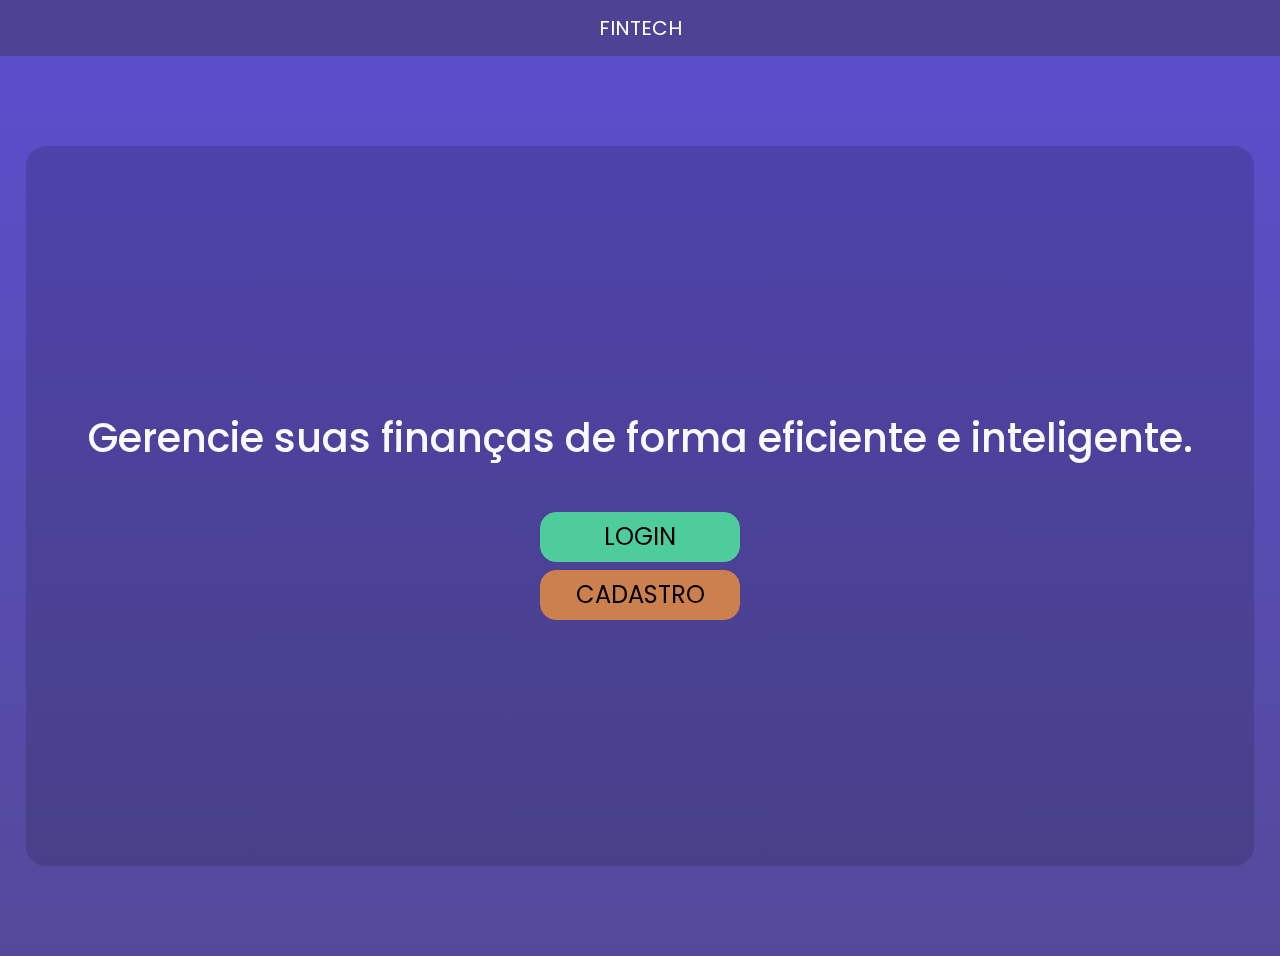
<file: index.html>
<!-- RM 556295 
    Samuel Teixeira 
-->

<!DOCTYPE html>
<html lang="pt-br">
<head>
    <meta charset="UTF-8">
    <meta name="viewport" content="width=device-width, initial-scale=1.0">
    <title>Fintech</title>
    <link rel="stylesheet" href="https://stackpath.bootstrapcdn.com/bootstrap/4.5.2/css/bootstrap.min.css">
    <link href="https://fonts.googleapis.com/css2?family=Poppins:wght@400;700&family=Source+Sans+Pro:wght@400;700&display=swap" rel="stylesheet">
    <link rel="stylesheet" href="styles.css">
</head>
<body>
    <nav class="navbar navbar-expand-lg" style="background-color: #4C4394;">
        <div class="container">
            <a class="navbar-brand mx-auto text-white" href="#">FINTECH</a>
        </div>
    </nav>

    <div class="container-fluid main-content d-flex align-items-center justify-content-center">
        <div class="overlay"></div>
        <div class="content text-center">
            <h1 class="text-light">Gerencie suas finanças de forma eficiente e inteligente.</h1>
            <a href="login.html" class="btn btn-primary my-2">LOGIN</a>
            <a href='cadastro.html' class="btn btn-secondary my-2">CADASTRO</a>
        </div>
    </div>

    <script src="https://code.jquery.com/jquery-3.5.1.slim.min.js"></script>
    <script src="https://cdn.jsdelivr.net/npm/@popperjs/core@2.9.2/dist/umd/popper.min.js"></script>
    <script src="https://stackpath.bootstrapcdn.com/bootstrap/4.5.2/js/bootstrap.min.js"></script>
</body>
</html>
</file>
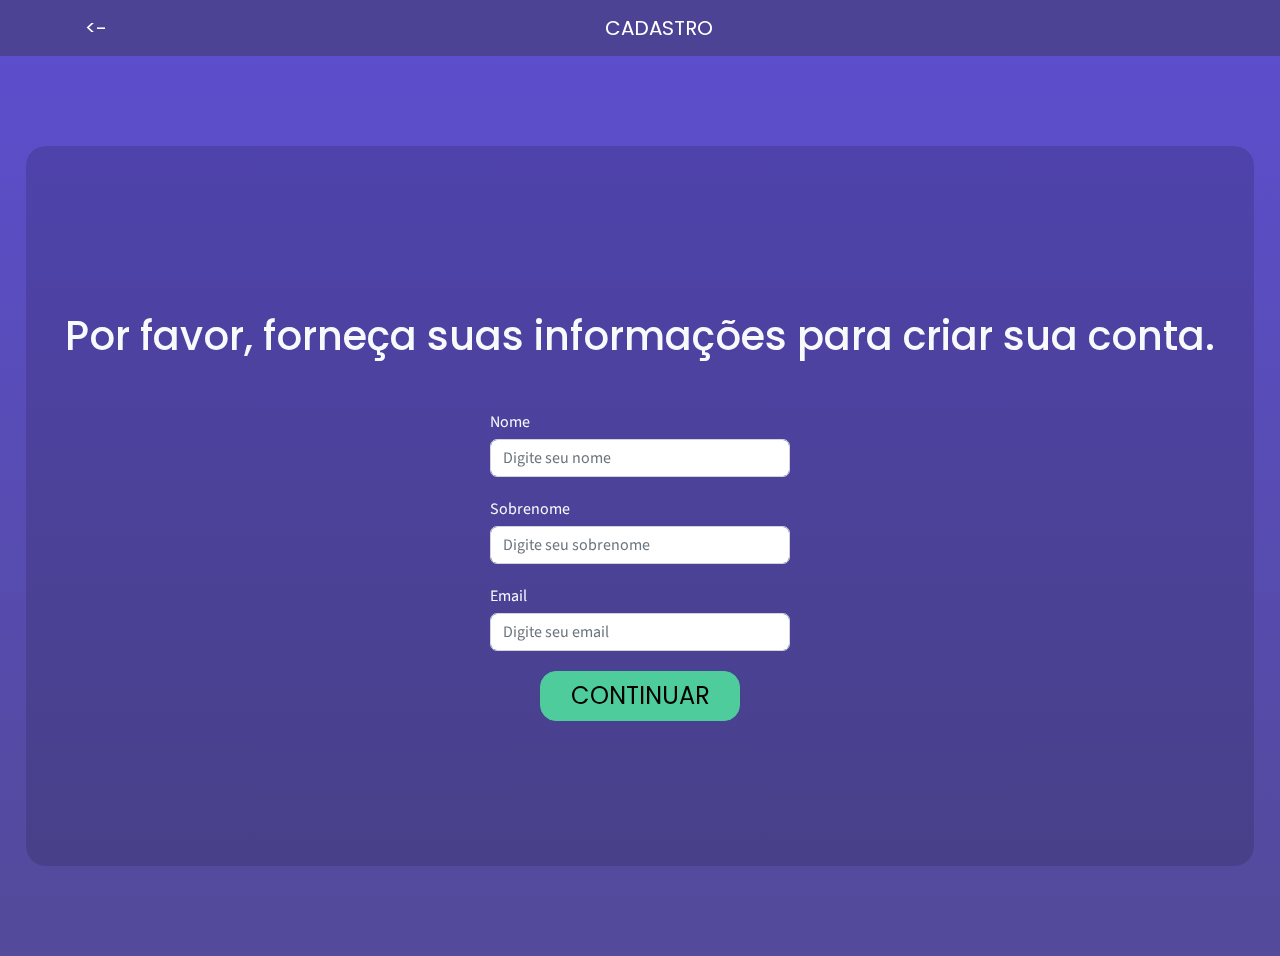
<file: cadastro.html>
<!-- RM 556295 
    Samuel Teixeira 
-->

<!DOCTYPE html>
<html lang="pt-br">
<head>
    <meta charset="UTF-8">
    <meta name="viewport" content="width=device-width, initial-scale=1.0">
    <title>Fintech</title>
    <link rel="stylesheet" href="https://stackpath.bootstrapcdn.com/bootstrap/4.5.2/css/bootstrap.min.css">
    <link href="https://fonts.googleapis.com/css2?family=Poppins:wght@400;700&family=Source+Sans+Pro:wght@400;700&display=swap" rel="stylesheet">
    <link rel="stylesheet" href="styles.css">
</head>
<body>
<nav class="navbar navbar-expand-lg navbar-dark" style="background-color: #4C4394;">
    <div class="container">
        <a class="navbar-brand text-white" href="index.html"><-</a>
        <a class="navbar-brand mx-auto text-white" style="text-align: center;">CADASTRO</a>
    </div>
</nav>

<div class="container-fluid main-content d-flex align-items-center justify-content-center">
    <div class="overlay"></div>
    <div class="content text-center">
        <h1 class="text-light">Por favor, forneça suas informações para criar sua conta.</h1>
        <form>
            <div class="form-group">
                <label for="nome" class="text-light">Nome</label>
                <input type="text" class="form-control" id="nome" placeholder="Digite seu nome">
            </div>
            <div class="form-group">
                <label for="sobrenome" class="text-light">Sobrenome</label>
                <input type="text" class="form-control" id="sobrenome" placeholder="Digite seu sobrenome">
            </div>
            <div class="form-group">
                <label for="email" class="text-light">Email</label>
                <input type="email" class="form-control" id="email" placeholder="Digite seu email">
            </div>
            <a href="cadastro_senha.html" type="submit" class="btn btn-primary btn-block">CONTINUAR</a>
        </form>
    </div>
</div>

<script src="https://code.jquery.com/jquery-3.5.1.slim.min.js"></script>
<script src="https://cdn.jsdelivr.net/npm/@popperjs/core@2.9.2/dist/umd/popper.min.js"></script>
<script src="https://stackpath.bootstrapcdn.com/bootstrap/4.5.2/js/bootstrap.min.js"></script>
</body>
</html>
</file>
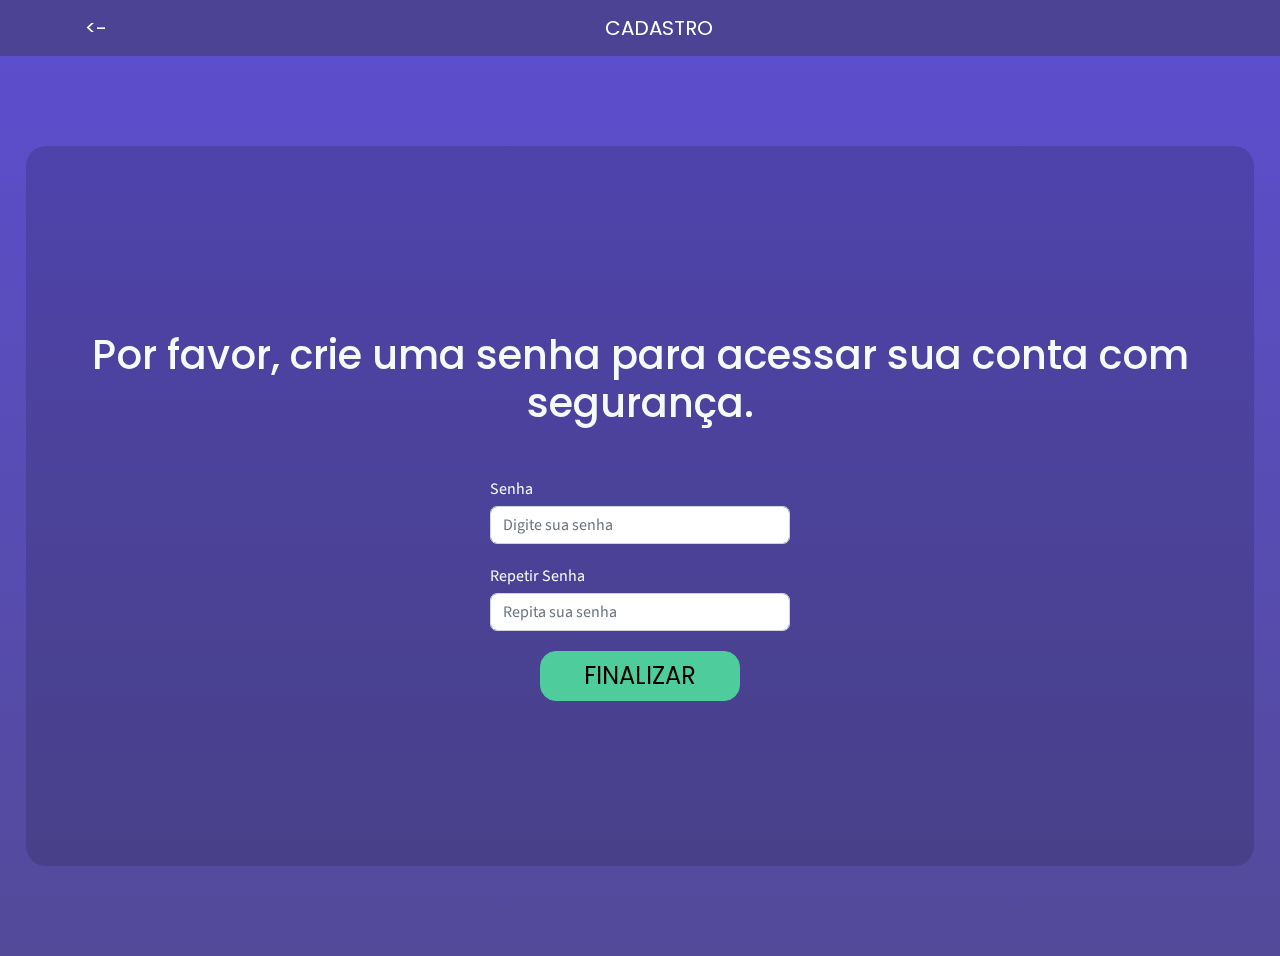
<file: cadastro_senha.html>
<!-- RM 556295 
    Samuel Teixeira 
-->

<!DOCTYPE html>
<html lang="pt-br">
<head>
    <meta charset="UTF-8">
    <meta name="viewport" content="width=device-width, initial-scale=1.0">
    <title>Fintech</title>
    <link rel="stylesheet" href="https://stackpath.bootstrapcdn.com/bootstrap/4.5.2/css/bootstrap.min.css">
    <link href="https://fonts.googleapis.com/css2?family=Poppins:wght@400;700&family=Source+Sans+Pro:wght@400;700&display=swap" rel="stylesheet">
    <link rel="stylesheet" href="styles.css">
</head>
<body>
<nav class="navbar navbar-expand-lg navbar-dark" style="background-color: #4C4394;">
    <div class="container">
        <a class="navbar-brand text-white" href="cadastro.html"><-</a>
        <a class="navbar-brand mx-auto text-white" style="text-align: center;">CADASTRO</a>
    </div>
</nav>

<div class="container-fluid main-content d-flex align-items-center justify-content-center">
    <div class="overlay"></div>
    <div class="content text-center">
        <h1 class="text-light">Por favor, crie uma senha para acessar sua conta com segurança.</h1>
        <form>
            <div class="form-group">
                <label for="senha" class="text-light">Senha</label>
                <input type="password" class="form-control" id="senha" placeholder="Digite sua senha">
            </div>
            <div class="form-group">
                <label for="repetir_senha" class="text-light">Repetir Senha</label>
                <input type="password" class="form-control" id="repetir_senha" placeholder="Repita sua senha">
            </div>
            <a href="index.html" type="submit" class="btn btn-primary btn-block">FINALIZAR</a>
        </form>
    </div>
</div>

<script src="https://code.jquery.com/jquery-3.5.1.slim.min.js"></script>
<script src="https://cdn.jsdelivr.net/npm/@popperjs/core@2.9.2/dist/umd/popper.min.js"></script>
<script src="https://stackpath.bootstrapcdn.com/bootstrap/4.5.2/js/bootstrap.min.js"></script>
</body>
</html>
</file>
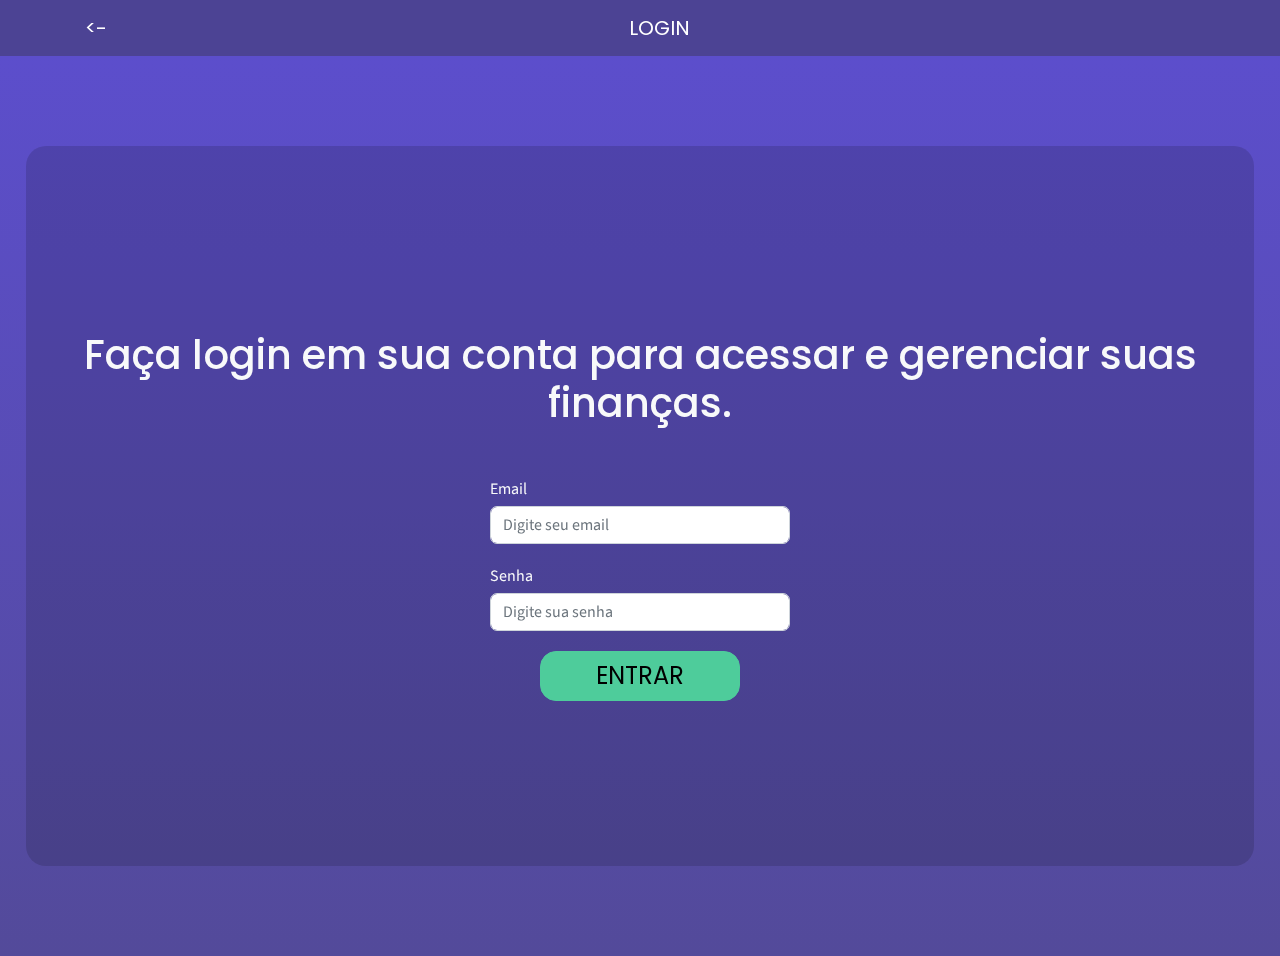
<file: login.html>
<!-- RM 556295 
    Samuel Teixeira 
-->

<!DOCTYPE html>
<html lang="pt-br">
<head>
    <meta charset="UTF-8">
    <meta name="viewport" content="width=device-width, initial-scale=1.0">
    <title>Fintech</title>
    <link rel="stylesheet" href="https://stackpath.bootstrapcdn.com/bootstrap/4.5.2/css/bootstrap.min.css">
    <link href="https://fonts.googleapis.com/css2?family=Poppins:wght@400;700&family=Source+Sans+Pro:wght@400;700&display=swap" rel="stylesheet">
    <link rel="stylesheet" href="styles.css">
</head>
<body>
<nav class="navbar navbar-expand-lg navbar-dark" style="background-color: #4C4394;">
    <div class="container">
        <a class="navbar-brand text-white" href="index.html"><-</i></a>
        <a class="navbar-brand mx-auto text-white" style="text-align: center;">LOGIN</a>
    </div>
    </nav>

    <div class="container-fluid main-content d-flex align-items-center justify-content-center">
        <div class="overlay"></div>
        <div class="content text-center">
            <h1 class="text-light">Faça login em sua conta para acessar e gerenciar suas finanças.</h1>
            <form>
                <div class="form-group">
                    <label for="email" class="text-light">Email</label>
                    <input type="email" class="form-control" id="email" placeholder="Digite seu email">
                </div>
                <div class="form-group">
                    <label for="senha" class="text-light">Senha</label>
                    <input type="password" class="form-control" id="senha" placeholder="Digite sua senha">
                </div>
                <a href="index.html" type="submit" class="btn btn-primary btn-block">ENTRAR</a>
            </form>
        </div>
    </div>

    <script src="https://code.jquery.com/jquery-3.5.1.slim.min.js"></script>
    <script src="https://cdn.jsdelivr.net/npm/@popperjs/core@2.9.2/dist/umd/popper.min.js"></script>
    <script src="https://stackpath.bootstrapcdn.com/bootstrap/4.5.2/js/bootstrap.min.js"></script>
</body>
</html>
</file>
<file: styles.css>
body, html {
    height: 100%;
    margin: 0;
    font-family: 'Source Sans Pro', sans-serif;
}

.navbar-brand {
    font-family: 'Poppins', sans-serif;
}

.main-content {
    position: relative;
    height: 100vh;
    background: linear-gradient(to bottom, #5C4ECC, #534A9A);
}

.overlay {
    position: absolute;
    top: 10%;
    left: 2%;
    right: 2%;
    bottom: 10%;
    background-color: rgba(184, 184, 184, 0.5);
    mix-blend-mode: multiply;
    border-radius: 20px;
    z-index: 1;
}

@media (min-width: 1888px) {
    .overlay {
        top: 20%;
        left: 10%;
        right: 10%;
        bottom: 20%;
    }
}

.content {
    position: relative;
    z-index: 2;
}

h1 {
    font-family: 'Poppins', sans-serif;
    color: #FFFFFF;
    margin: 30px;
    margin-bottom: 50px;
    font-size: 40px;
}

.btn-primary, .btn-secondary {
    font-size: 24px;
    font-family: 'Poppins', sans-serif;
    color: black;
    width: 200px;
    display: block;
    margin: 10px auto;
    border-radius: 16px;
    transition: background-color 0.3s ease, color 0.3s ease;
}

.btn-primary {
    background-color: #4ECC9B;
    border-color:#4ECC9B;
}

.btn-secondary {
    background-color: #CC804E;
    border-color:#CC804E;

}

.btn-primary:hover, .btn-primary:focus, .btn-primary:not(:disabled):not(:disabled):active {
    background-color: #CC634E;
    box-shadow: none !important;
    outline-color: none !important;
    border-color:#CC634E;
    color: #FFFFFF;
}

.btn-secondary:hover, .btn-secondary:focus, .btn-secondary:not(:disabled):not(:disabled):active {
    background-color: #4EC5CC;
    box-shadow: none !important;
    outline-color: none !important;
    border-color:#4EC5CC;
    color: #FFFFFF;
}

.form-control {
    max-width: 300px;
    margin: 0 auto;
    border-radius: 7px;
}

.form-group {
    margin-bottom: 20px;
}

label.text-light {
    display: inline-block;
    width: 300px; 
    margin-bottom: 5px;
    text-align: left;
}
</file>
